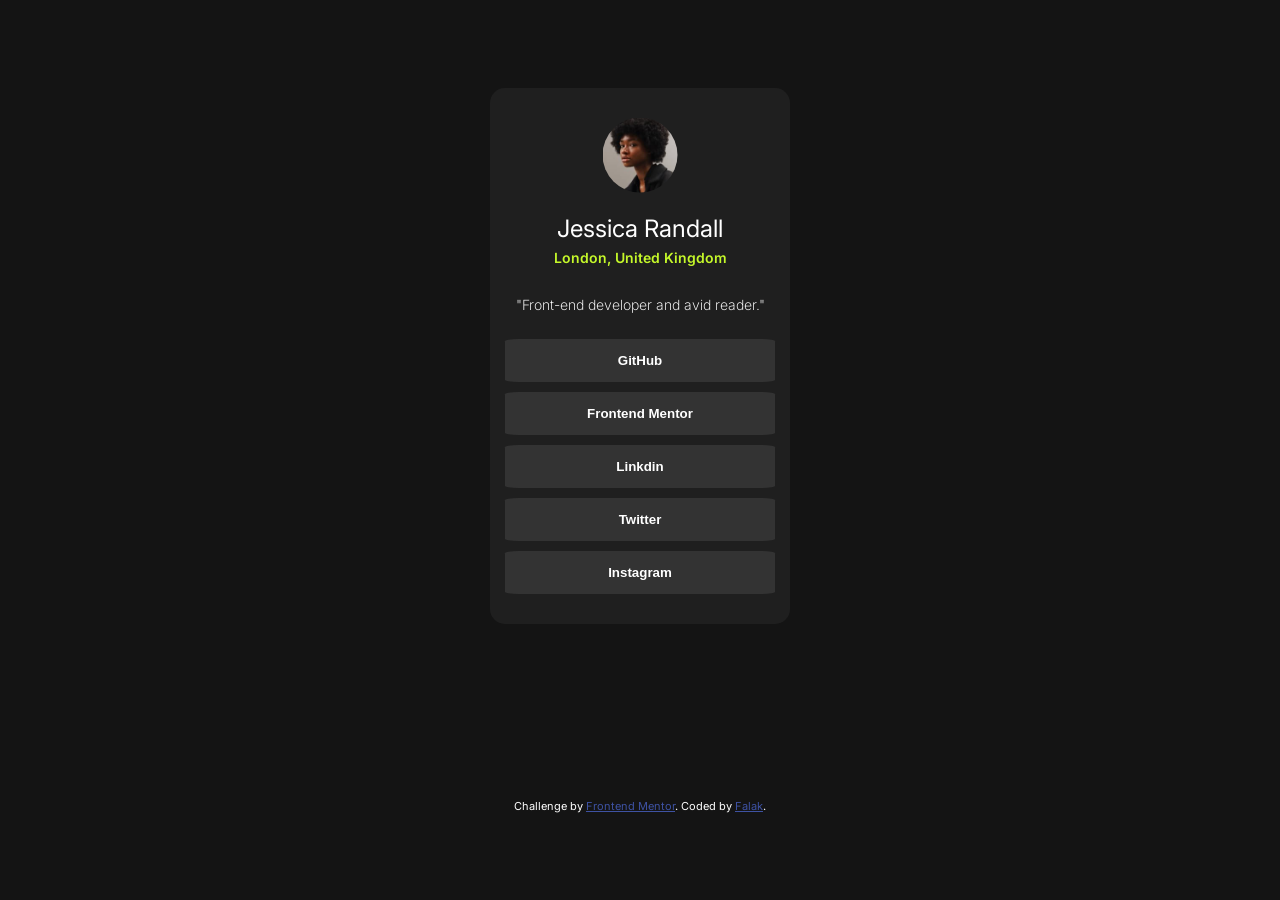
<file: index.html>
<html lang="en">
    <head>
        <meta charset="UTF-8">
        <meta name="viewport" content="width=device-width, initial-scale=1.0">         
        <title>Frontend Mentor | Social links profile</title>
        <link rel="stylesheet" href="stylesheet.css">

        <style>
            .attribution { font-size: 0.6875rem; text-align: center; }
            .attribution a { color: hsl(228, 45%, 44%); }
        </style>
    </head>
    <body>
        <div class="block">
            <div class="personal">
                <img src="assets/images/avatar-jessica.jpeg" alt="Profile Image">
                <h2 class="name"> Jessica Randall </h2>
                <h5 class="location"> London, United Kingdom</h5>
                <p class="comment">"Front-end developer and avid reader."</p>
            </div>
            <div class="buttons">
                <button>GitHub</button>
                <button>Frontend Mentor</button>
                <button>Linkdin</button>
                <button>Twitter</button>
                <button>Instagram</button>
            </div>
        </div>

        <footer class="attribution">
            Challenge by <a href="https://www.frontendmentor.io?ref=challenge">Frontend Mentor</a>. 
            Coded by <a href="#">Falak</a>.
        </footer>
    </body>
</html>
</file>
<file: stylesheet.css>
@import url('https://fonts.googleapis.com/css2?family=Inter:wght@100..900&display=swap');

body {
    background-color: hsl(0, 0%, 8%);
    color: hsl(0, 0%, 100%);
    font-family: 'Inter', sans-serif;
    text-align: center;
    display: grid;
    place-items: center;
    height: 100vh;
    margin: 0;
}

.block {
    background-color: hsl(0, 0%, 12%);
    border-radius: 15px;
    width: 300px;
    margin: auto;
}

img {
    margin-top: 10%;
    margin-bottom: 7%;
    clip-path: circle(50%);
    width: 25%;
}

.name {
    font-weight: 400;
    font-size: 24px;
    margin: 0;
}
.location {
    color: hsl(75, 94%, 57%);
    margin-top: 2%;
    margin-bottom: 10%;
    font-size: 14px;
    font-weight: 600;
}
.comment {
    font-size: 14px;
    font-weight: 250;
}

.buttons {
    display: flex;
    flex-direction: column;
    gap: 10px;
    width: 90%;
    padding-top: 4%;
    padding-left: 5%;
    padding-bottom: 10%;
}

.buttons button {
    background-color: hsl(0, 0%, 20%);
    color: hsl(0, 0%, 100%);
    font-weight: 700;
    border: none;
    border-radius: 5%;
    padding: 14px 40px;
}

button:hover {
    background-color: hsl(75, 94%, 57%);
    color: black;
}
</file>
